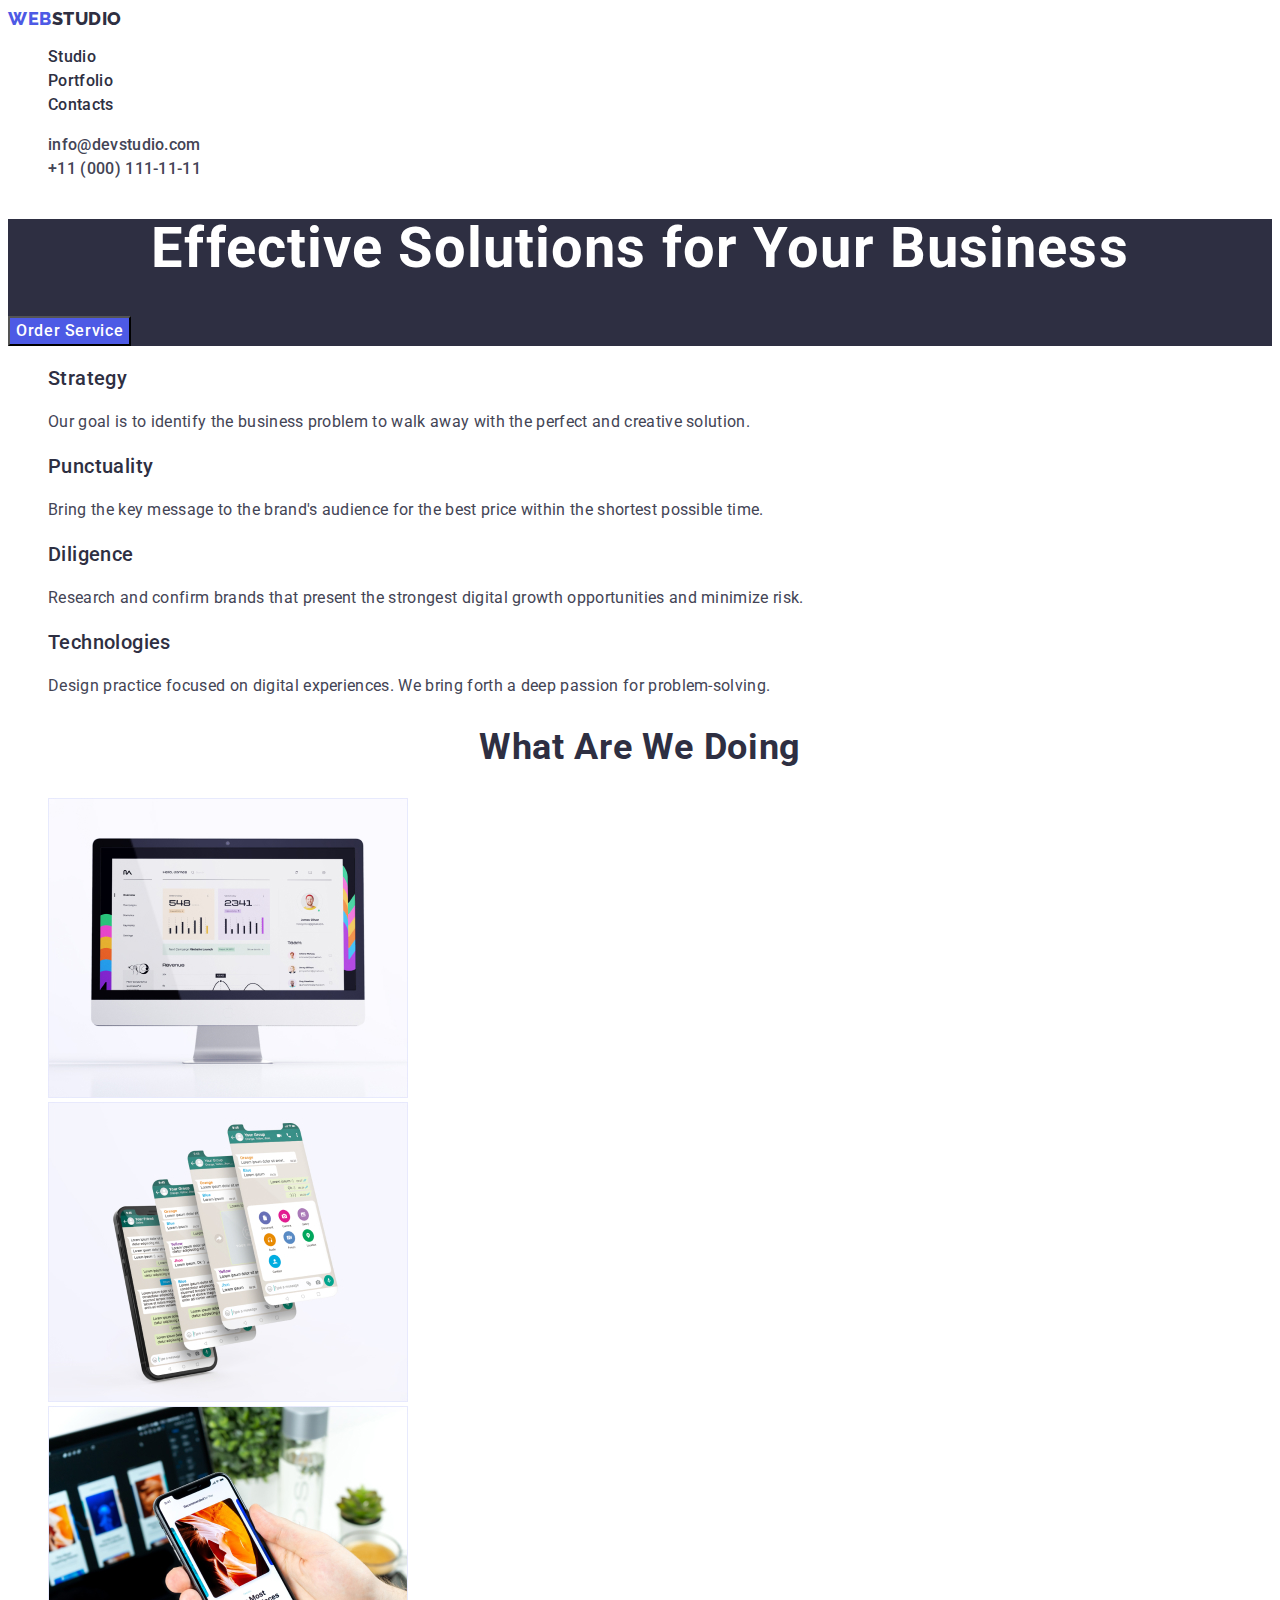
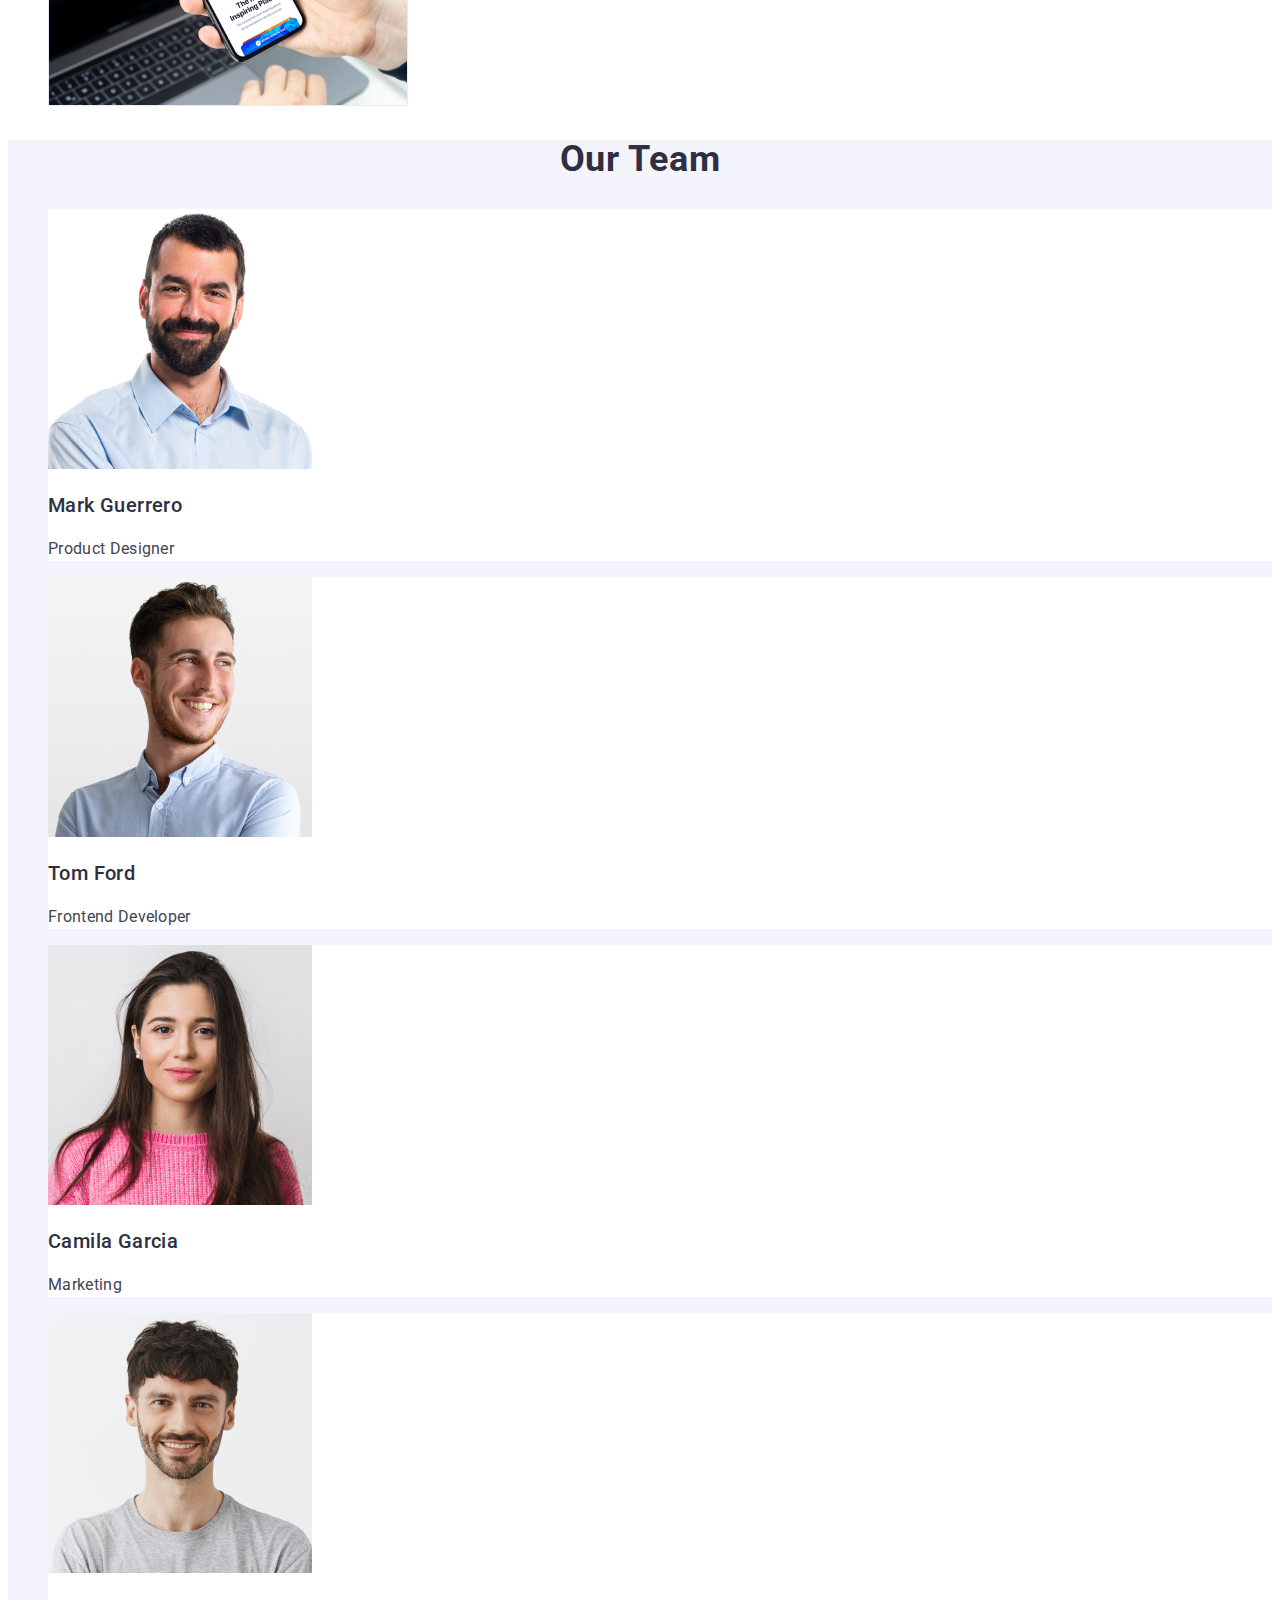
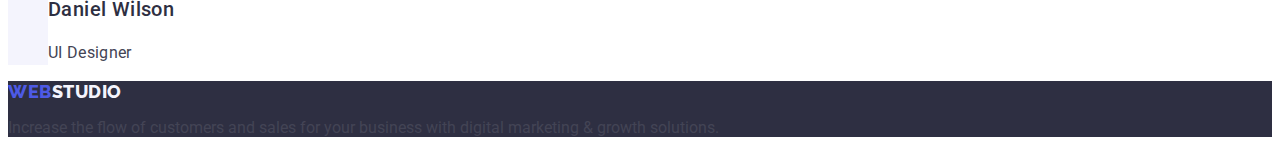
<file: index.html>
<!DOCTYPE html>
<html lang="en">
  <head>
    <meta charset="UTF-8" />
    <meta http-equiv="X-UA-Compatible" content="IE=edge" />
    <meta name="viewport" content="width=device-width, initial-scale=1.0" />
    <title>Document</title>
    <!-- Fonts -->
    <link rel="preconnect" href="https://fonts.googleapis.com" />
    <link rel="preconnect" href="https://fonts.gstatic.com" crossorigin />
    <link
      href="https://fonts.googleapis.com/css2?family=Raleway:wght@800&family=Roboto:wght@400;500;700;900&display=swap"
      rel="stylesheet"
    />
    <!-- Custom -->
    <link rel="stylesheet" href="./css/styles.css" />
  </head>
  <body>
    <!--Header section-->
    <header class="header">
      <nav class="navigation">
        <a class="link-logo link" href="./index.html"
          >Web<span class="header-logo-text">Studio</span></a
        >
        <ul class="list">
          <li class="menu-item link">
            <a class="menu-link link" href="./index.html">Studio</a>
          </li>
          <li class="menu-item link">
            <a class="menu-link link" href="./portfolio.html">Portfolio</a>
          </li>
          <li class="menu-item link">
            <a class="menu-link link" href="">Contacts</a>
          </li>
        </ul>
      </nav>
      <address class="header-address">
        <ul class="list">
          <li class="menu-item list">
            <a class="address-link link" href="mailto:info@devstudio.com"
              >info@devstudio.com</a
            >
          </li>
          <li class="menu-item list">
            <a class="address-link link" href="tel:+110001111111"
              >+11 (000) 111-11-11</a
            >
          </li>
        </ul>
      </address>
    </header>

    <!-- Main container -->
    <main>
      <!-- Hero -->
      <section class="hero">
        <h1 class="hero-title">Effective Solutions for Your Business</h1>
        <button class="hero-btn" type="button">Order Service</button>
      </section>
      <!-- About section -->
      <section class="about">
        <h2 class="about-hidden-text" hidden>features</h2>
        <ul class="list">
          <li class="item">
            <h3 class="about-text">Strategy</h3>
            <p class="par">
              Our goal is to identify the business problem to walk away with the
              perfect and creative solution.
            </p>
          </li>
          <li class="about-item">
            <h3 class="about-text">Punctuality</h3>
            <p class="par">
              Bring the key message to the brand's audience for the best price
              within the shortest possible time.
            </p>
          </li>
          <li class="about-item">
            <h3 class="about-text">Diligence</h3>
            <p class="par">
              Research and confirm brands that present the strongest digital
              growth opportunities and minimize risk.
            </p>
          </li>
          <li class="about-item">
            <h3 class="about-text">Technologies</h3>
            <p class="par">
              Design practice focused on digital experiences. We bring forth a
              deep passion for problem-solving.
            </p>
          </li>
        </ul>
      </section>
      <!-- Portfolio-->
      <section class="portfolio">
        <h2 class="portfolio-text">What are we doing</h2>
        <ul class="list">
          <li class="portfolio-item">
            <img
              class="portfolio-img"
              src="./images/computer.jpg"
              alt="computer"
              width="360"
              height="300"
            />
          </li>
          <li class="portfolio-item">
            <img
              class="portfolio-img"
              src="./images/mobile.jpg"
              alt="mobile"
              width="360"
              height="300"
            />
          </li>
          <li class="portfolio-item">
            <img
              class="portfolio-img"
              src="./images/notebook.jpg"
              alt="notebook"
              width="360"
              height="300"
            />
          </li>
        </ul>
      </section>
      <!-- Team section -->
      <section class="team">
        <h2 class="team-text">Our Team</h2>
        <ul class="list">
          <li class="team-item">
            <img
              class="team-img"
              src="./images/img1.jpg"
              alt="Photo Mark Guerrero"
              width="264"
              height="260"
            />
            <h3 class="team-title">Mark Guerrero</h3>
            <p class="team-par">Product Designer</p>
          </li>
          <li class="team-item">
            <img
              class="team-img"
              src="./images/img2.jpg"
              alt="Photo Tom Ford"
              width="264"
              height="260"
            />
            <h3 class="team-title">Tom Ford</h3>
            <p class="team-par">Frontend Developer</p>
          </li>
          <li class="team-item">
            <img
              class="team-img"
              src="./images/img3.jpg"
              alt="Photo Camila Garcia"
              width="264"
              height="260"
            />
            <h3 class="team-title">Camila Garcia</h3>
            <p class="team-par">Marketing</p>
          </li>
          <li class="team-item">
            <img
              class="team-img"
              src="./images/img4.jpg"
              alt="Photo Daniel Wilson "
              width="264"
              height="260"
            />
            <h3 class="team-title">Daniel Wilson</h3>
            <p class="team-par">UI Designer</p>
          </li>
        </ul>
      </section>
    </main>
    <!-- Footer-->
    <footer class="footer">
      <a class="footer-link link" href="./index.html"
        >Web<span class="logo-text">Studio</span></a
      >
      <p>
        Increase the flow of customers and sales for your business with digital
        marketing & growth solutions.
      </p>
    </footer>
  </body>
</html>
</file>
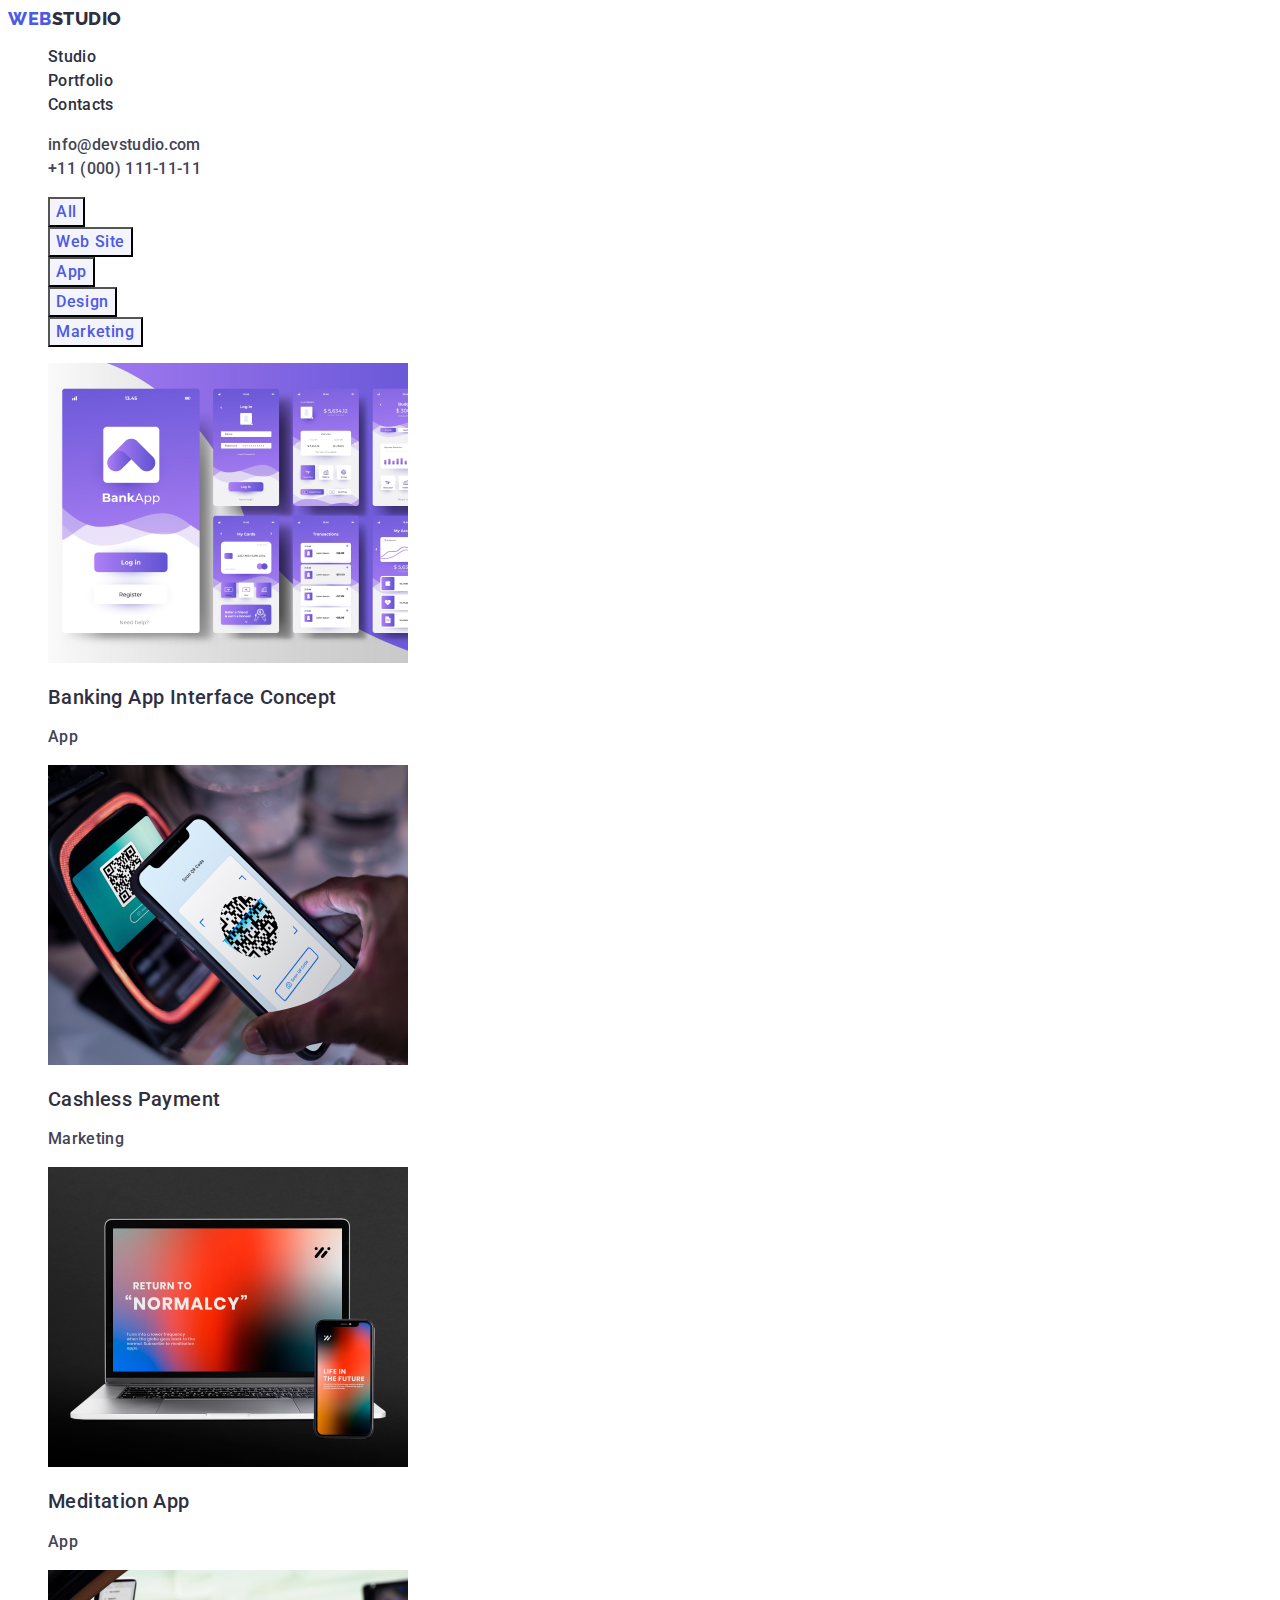
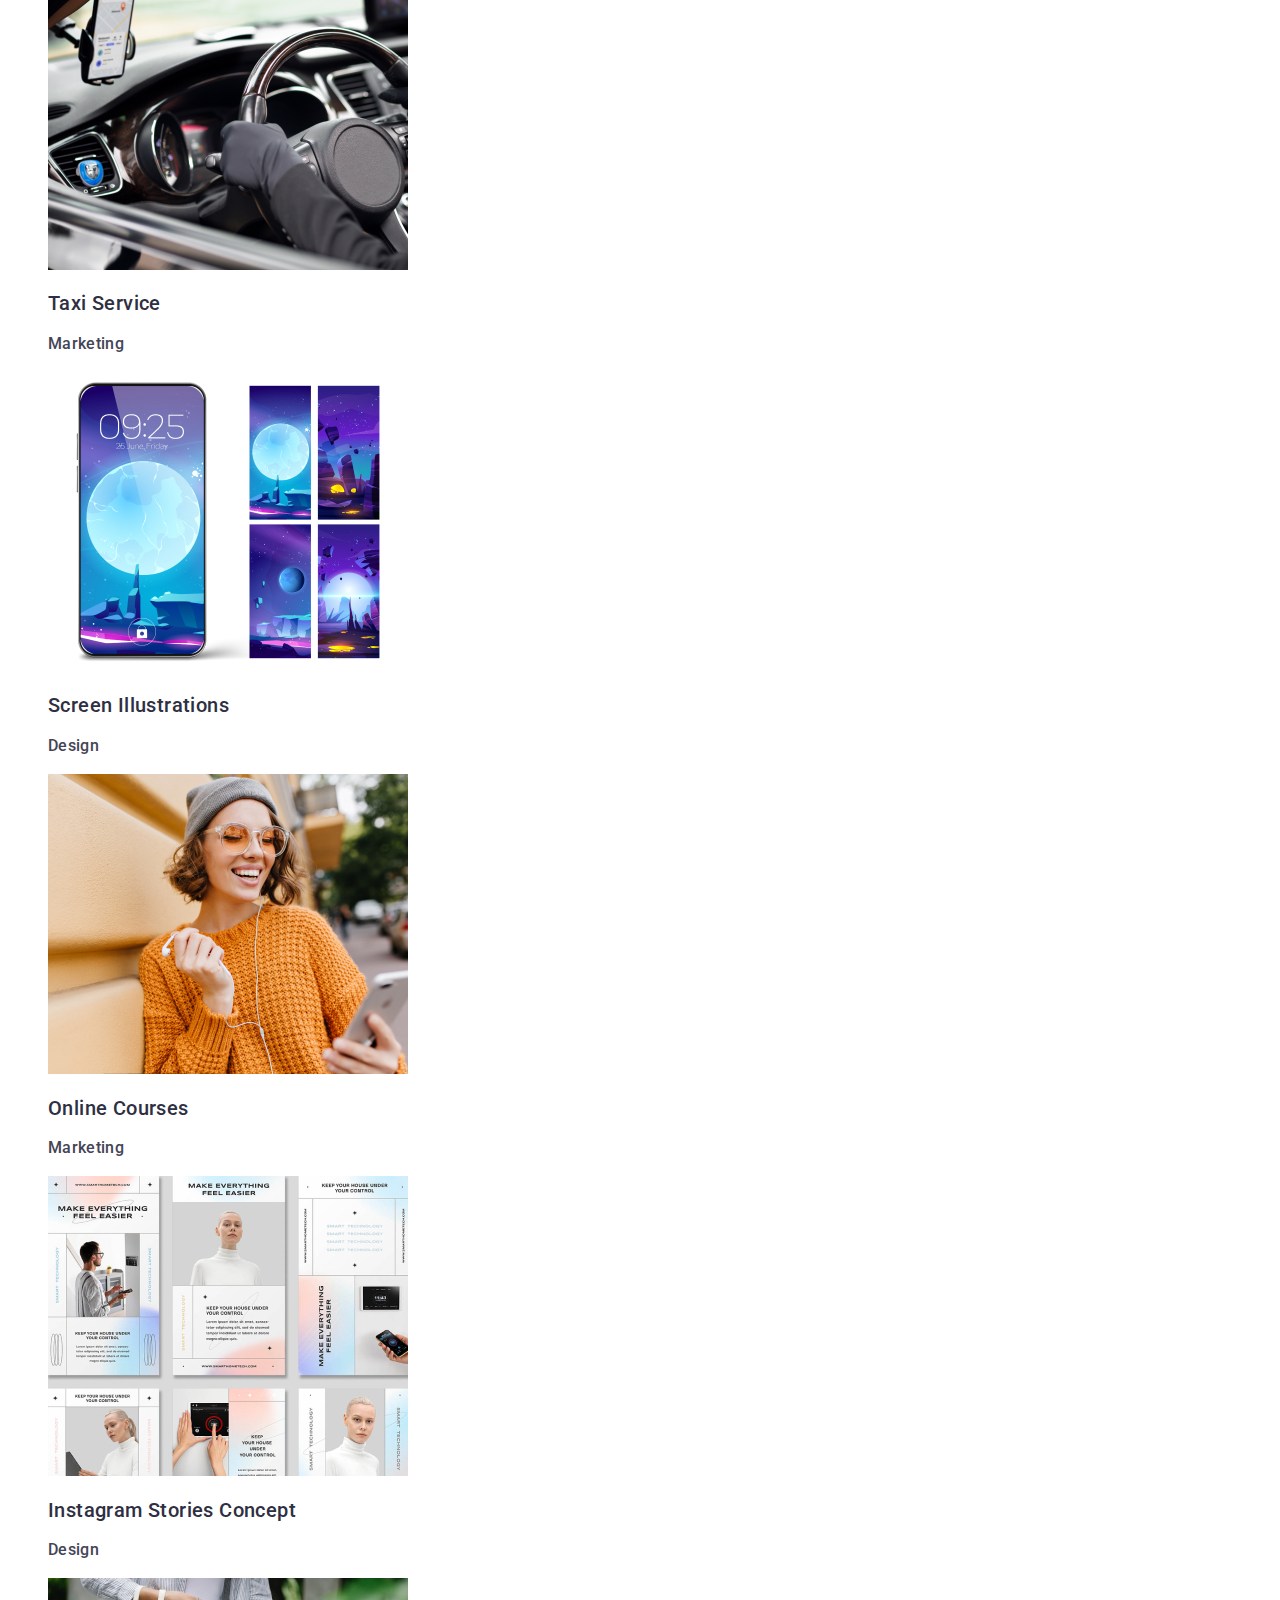
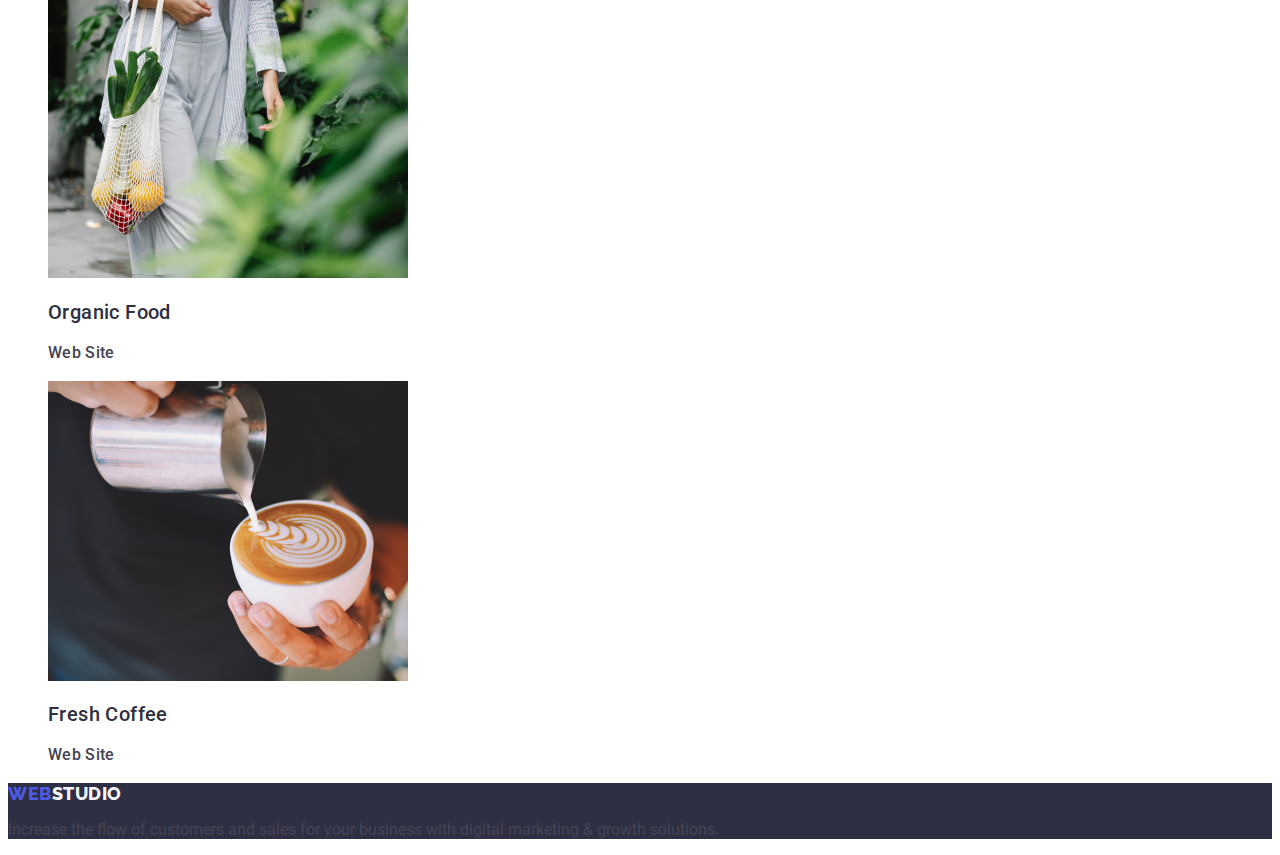
<file: portfolio.html>
<!DOCTYPE html>
<html lang="en">
  <head>
    <meta charset="UTF-8" />
    <meta http-equiv="X-UA-Compatible" content="IE=edge" />
    <meta name="viewport" content="width=device-width, initial-scale=1.0" />
    <title>Document</title>
    <!-- Fonts -->
    <link rel="preconnect" href="https://fonts.googleapis.com">
    <link rel="preconnect" href="https://fonts.gstatic.com" crossorigin>
    <link href="https://fonts.googleapis.com/css2?family=Raleway:wght@800&family=Roboto:wght@400;500;700;900&display=swap" 
    rel="stylesheet">
    <!-- Custom -->
    <link rel="stylesheet" href="./css/styles.css">
  </head>
  <body>
    <!--Header-->
    <header class="header">
      <nav class="navigation">
          <a class="link-logo link" href="./index.html">Web<span class="logo-text-portfolio">Studio</span></a>
          <ul class="list">
            <li class="menu-item link"><a class="menu-link link" href="./index.html">Studio</a></li>
            <li class="menu-item link"><a class="menu-link link" href="./portfolio.html">Portfolio</a></li>
            <li class="menu-item link"><a class="menu-link link" href="">Contacts</a></li>
          </ul>
      </nav>
      <address class="header-address list">
        <ul class="menu-list list">
          <li class="menu-item link"><a class="address-link link" href="mailto:info@devstudio.com">info@devstudio.com</a></li>
          <li class="menu-item link"><a class="address-link link" href="tel:+110001111111">+11 (000) 111-11-11</a></li>
        </ul>
      </address>
    </header>
    <main>
      <section>
        <h1 hidden>Our clients</h1>
        <!--Filter-->
        <ul class="list">
          <li class="list"><button class="filter-btn btn" type="button">All</button></li>
          <li class="list"><button class="filter-btn btn" type="button">Web Site</button></li>
          <li class="list"><button class="filter-btn btn" type="button">App</button></li>
          <li class="list"><button class="filter-btn btn" type="button">Design</button></li>
          <li class="list"><button class="filter-btn btn" type="button">Marketing</button></li>
        </ul>
        <ul class="list">
          <li class="filter-client link"><a class="link">
            <img 
            src="./images/bank.jpg" 
            alt="bank" 
            width="360" 
            height="300" />
            <h2 class="gallery-title">Banking App Interface Concept</h2>
            <p class="gallery-par">App</p>
          </a></li>
          <li class="filter-client link"><a class="link">
            <img 
            src="./images/cash.jpg" 
            alt="cash" 
            width="360" 
            height="300" />
            <h2 class="gallery-title">Cashless Payment</h2>
            <p class="gallery-par">Marketing</p>
          </a></li>
          <li class="filter-client link"><a class="link">
            <img
              src="./images/meditation.jpg"
              alt="meditation"
              width="360"
              height="300"
            />
            <h2 class="gallery-title">Meditation App</h2>
            <p class="gallery-par">App</p>
          </a></li>
          <li class="filter-client link"><a class="link">
            <img src="./images/taxi.jpg" 
            alt="taxi" 
            width="360" 
            height="300" />
            <h2 class="gallery-title">Taxi Service</h2>
            <p class="gallery-par">Marketing</p>
          </a></li>
          <li class="filter-client link"><a class="link">
            <img
              src="./images/screen.jpg"
              alt="screen"
              width="360"
              height="300"
            />
            <h2 class="gallery-title">Screen Illustrations</h2>
            <p class="gallery-par">Design</p>
          </a></li>
          <li class="filter-client link"><a class="link">
            <img
              src="./images/courses.jpg"
              alt="courses"
              width="360"
              height="300"
            />
            <h2 class="gallery-title">Online Courses</h2>
            <p class="gallery-par">Marketing</p>
          </a></li>
          <li class="filter-client link"><a class="link">
            <img
              src="./images/instagram.jpg"
              alt="instagram"
              width="360"
              height="300"
            />
            <h2 class="gallery-title">Instagram Stories Concept</h2>
            <p class="gallery-par">Design</p>
          </a></li>
          <li class="filter-client link"><a class="link">
            <img src="./images/food.jpg" 
            alt="food" 
            width="360" 
            height="300" />
            <h2 class="gallery-title">Organic Food</h2>
            <p class="gallery-par">Web Site</p>
          </a></li>
          <li class="filter-client link"><a class="link">
            <img
              src="./images/coffee.jpg"
              alt="coffee"
              width="360"
              height="300"
            />
            <h2 class="gallery-title">Fresh Coffee</h2>
            <p class="gallery-par">Web Site</p>
          </a></li>
        </ul>
      </section>
    </main>
    <footer class="footer">
      <a class="footer-link link" href="./index.html">Web<span class="footer-text-portfolio">Studio</span></a>
      <p>
        Increase the flow of customers and sales for your business with digital
        marketing & growth solutions.
      </p>
    </footer>
  </body>
</html>
</file>
<file: css/styles.css>
:root {
    --color-iris: #4d5ae5;
    --color-ocean: #404bbf;
    --color-navy-blue: #2e2f42;
    --color-green: #31d0aa;
    --color-slate: #434455;
    --color-light-slate: #8e8f99;
    --color-cornflower: #e7e9fc;
    --color-cloud: #f4f4fd;
    --color-navy-blue-modal: #2e2f42;
    --color-grey: #2e2f42;
    --header-white: #ffffff;
    --color-dairy: #fcfcfc;
}

body {
    font-family: 'Roboto', sans-serif;
    color: var(--color-slate);
    background-color: var(--header-white);

}

.link {
    text-decoration: none;
}
.list {
    list-style: none;
}

/* ======HEADER====== */
.link-logo{
    font-family: 'Raleway', sans-serif;
    font-weight: 800;
    font-size: 18px;
    line-height: 1.17;
    display: flex;
    align-items: center;
    letter-spacing: 0.03em;
    text-transform: uppercase;
    color: var(--color-iris);
}
.header-logo-text {
    color: var(--color-grey);
}
.menu-link {
    color: var(--color-grey);
}
.menu-link:hover,
.menu-link:focus {
    color: var(--color-ocean);
}
/* span Studio */
.logo-text {
    color: var(--color-cloud);
}
.menu-list {
    text-decoration: none;
}
.menu-item {
    font-weight: 500;
    font-size: 16px;
    line-height: 1.5;
    letter-spacing: 0.02em;
    color: var(--color-navy-blue-modal);
}
/* ADDRESS */
.header-address {
    font-style: normal;
}
.address-link {
    font-size: 16px;
    line-height: 1.5;
    letter-spacing: 0.02em;
    color: var(--color-slate);
}
/* 
HOVER
*/
.address-link:hover,
.address-link:focus {
    color: var(--color-ocean);
}

/* =========Hero========== */
.hero {
    background-color: var(--color-grey);
}
.hero-title {
    font-size: 56px;
    line-height: 1.07;
    text-align: center;
    letter-spacing: 0.02em;
    color: #ffffff;
}
.hero-btn {
    background-color: #4D5AE5;
    font-family: 'Roboto', sans-serif;
    font-weight: 500;
    font-size: 16px;
    line-height: 1.5;
    letter-spacing: 0.04em;
    color: #ffffff;
    cursor: pointer;
}
button:hover,
button:focus {
    background-color: var(--color-ocean);
}
/* =======ABOUT======== */
.about-text {
    font-weight: 500;
    font-size: 20px;
    line-height: 1.2;
    letter-spacing: 0.02em;
    color: var(--color-navy-blue-modal);
}
.par {
    font-size: 16px;
    line-height: 1.5;
    letter-spacing: 0.02em;
    color: var(--color-slate);
}
/* ========PORTFOLIO======== */
.portfolio-text {
    font-size: 36px;
    line-height: 1.11;
    text-align: center;
    letter-spacing: 0.02em;
    text-transform: capitalize;
    color: var(--color-grey);
}
/* ========TEAM======== */
.team {
    background-color: #F4F4FD;
}
.team-text {
    font-size: 36px;
    line-height: 1.11;
    text-align: center;
    letter-spacing: 0.02em;
    text-transform: capitalize;
    color: var(--color-grey);
}
.team-item {
    background-color: #FFFFFF;
}
.team-title {
    font-weight: 500;
    font-size: 20px;
    line-height: 1.2;
    letter-spacing: 0.02em;
    color: var(--color-grey);
}
.team-par {
    font-size: 16px;
    line-height: 1.5;
    letter-spacing: 0.02em;
    color: var(--color-slate); 
}
/* ========FOOTER======== */
.footer {
    background-color: var(--color-grey);
}
.footer-link {
    font-family: 'Raleway', sans-serif;
    font-weight: 800;
    font-size: 18px;
    line-height: 1.17;
    letter-spacing: 0.03em;
    text-transform: uppercase;
    color: var(--color-iris); 
}
.footer-span {
    color: var(--color-cloud);
}

/* +++++++++Portfolio+++++++++++ */

/* =======FILTER======= */
.filter-btn {
    font-family: 'Roboto', sans-serif;
    font-weight: 500;
    font-size: 16px;
    line-height: 1.5;
    letter-spacing: 0.04em;
    color: var(--color-iris);
    background-color: var(--color-cloud);
    cursor: pointer;
}
.btn:hover,
.btn:focus {
    color: #FFFFFF;
    background-color: var(--color-ocean);
}
.gallery-title {
    font-weight: 500;
    font-size: 20px;
    line-height: 1.2;
    letter-spacing: 0.02em;
    color:  var(--color-navy-blue-modal);
}
.gallery-par {
    font-size: 16px;
    line-height: 1.5;
    letter-spacing: 0.02em;
    color: var(--color-slate);
}
.filter-client {
    font-weight: 500;
    font-size: 20px;
    line-height: 1.2;
    letter-spacing: 0.02em;
    color: var(--color-navy-blue);
}
.logo-text-portfolio {
    color: var(--color-grey);
}
.footer-text-portfolio {
    color: var(--color-cloud);
}
</file>
